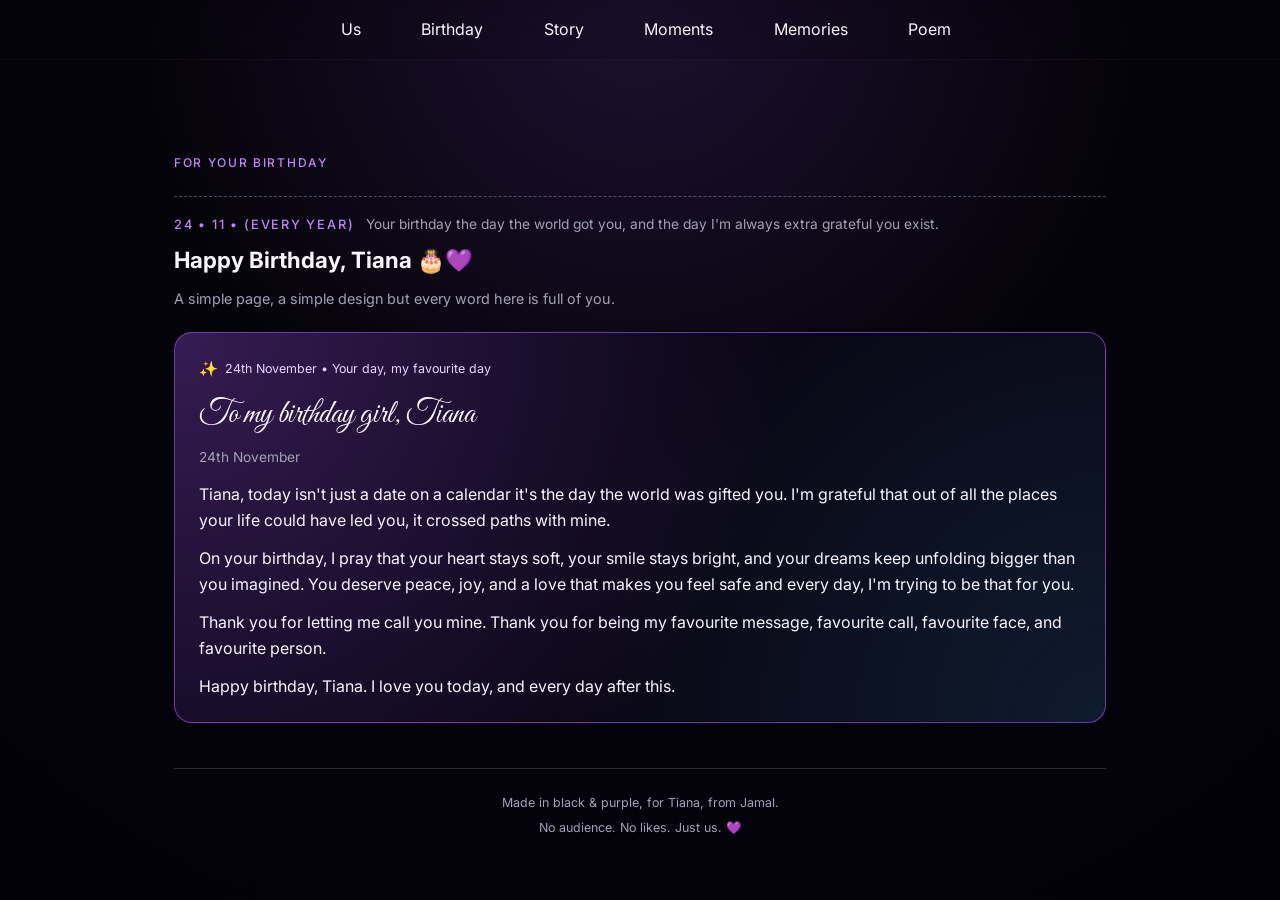
<file: birthday.html>
<!DOCTYPE html>
<html lang="en">

<head>
    <!-- Basic page setup -->
    <meta charset="UTF-8" />
    <title>Happy Birthday, Tiana - Jamal & Tiana</title>

    <!-- Mobile responsiveness - makes the page work on phones and tablets -->
    <meta name="viewport" content="width=device-width, initial-scale=1" />

    <!-- Phone top-bar theming (dark background) -->
    <meta name="theme-color" content="#05030a">
    <meta name="apple-mobile-web-app-status-bar-style" content="black-translucent">

    <!-- Favicon and App Icons -->
    <link rel="icon" type="image/x-icon" href="favicon.ico">
    <link rel="shortcut icon" href="favicon.ico">

    <!-- Google Fonts - beautiful typography for the page -->
    <link href="https://fonts.googleapis.com/css2?family=Inter:wght@300;400;500;600&family=Great+Vibes&display=swap"
        rel="stylesheet">

    <!-- Our custom CSS file - controls all the colors, layouts, and animations -->
    <link rel="stylesheet" href="styles.css">
</head>

<body>
    <!-- full-page loader -->
    <div id="site-loader" class="site-loader" role="status" aria-live="polite" aria-label="Loading">
        <div class="site-loader-inner">
            <svg class="loader-spinner" viewBox="0 0 50 50" aria-hidden="true" role="img" aria-label="Loading">
                <circle class="loader-track" cx="25" cy="25" r="20" stroke-linecap="round"></circle>
                <circle class="loader-arc" cx="25" cy="25" r="20" stroke-linecap="round"></circle>
                <circle class="loader-fill" cx="25" cy="25" r="20" stroke-linecap="round" stroke-dasharray="126" stroke-dashoffset="126"></circle>
            </svg>
            <div class="loader-text">Loading…</div>
        </div>
    </div>

    <!-- NAVIGATION HEADER -->
    <header>
        <nav class="nav">
            <div class="nav-left">
                <!-- The title links back to the main page -->

                <!-- Hamburger menu button (shows on mobile phones) -->
                <button class="nav-toggle" aria-label="Toggle navigation" aria-expanded="false">
                    <span></span>
                    <span></span>
                    <span></span>
                </button>
            </div>

            <!-- Navigation links -->
            <div class="nav-links">
                <a href="index.html#us">Us</a>
                <a href="#birthday">Birthday</a>
                <a href="index.html#story">Story</a>
                <a href="index.html#moments">Moments</a>
                <a href="index.html#gallery">Memories</a>
                <a href="poem.html">Poem</a>
            </div>
        </nav>
    </header>

    <div class="shell">
        <main>
            <!-- BIRTHDAY MESSAGE SECTION -->
            <!-- Special birthday message for Tiana -->
            <section id="birthday">
                <div class="section-label">For your birthday</div>
                <div class="timeline">
                    <div class="timeline-item">
                        <div class="timeline-date">24 • 11 • (every year)</div>
                        <div class="timeline-text">
                            Your birthday the day the world got you, and the day I'm always extra grateful you exist.
                        </div>
                    </div>
                </div>
                <h2 class="section-title">Happy Birthday, Tiana 🎂💜</h2>
                <p class="section-sub">
                    A simple page, a simple design but every word here is full of you.
                </p>

                <div class="birthday-card">
                    <div class="birthday-tag">
                        <span class="icon">✨</span>
                        <span>24th November &bull; Your day, my favourite day</span>
                    </div>

                    <div class="birthday-title">To my birthday girl, Tiana</div>
                    <div class="birthday-date">24th November</div>

                    <p>
                        Tiana, today isn't just a date on a calendar it's the day the world was gifted you.
                        I'm grateful that out of all the places your life could have led you, it crossed paths with
                        mine.
                    </p>
                    <p style="margin-top:0.8rem;">
                        On your birthday, I pray that your heart stays soft, your smile stays bright,
                        and your dreams keep unfolding bigger than you imagined. You deserve peace,
                        joy, and a love that makes you feel safe and every day, I'm trying to be that for you.
                    </p>
                    <p style="margin-top:0.8rem;">
                        Thank you for letting me call you mine. Thank you for being my favourite message,
                        favourite call, favourite face, and favourite person.
                    </p>
                    <p style="margin-top:0.8rem;">
                        Happy birthday, Tiana. I love you today, and every day after this.
                    </p>
                </div>
            </section>
        </main>

        <footer>
            Made in black &amp; purple, for Tiana, from Jamal.
            <span style="display:block; margin-top:0.3rem;">No audience. No likes. Just us. 💜</span>
        </footer>
    </div>

    <!-- nav.js: Handles the hamburger menu and smooth scrolling -->
    <script src="js/nav.js"></script>
    <!-- site/image loader (same behaviour as index) -->
    <script>
        (function(){
            const siteLoader = document.getElementById('site-loader');
            const MIN_SHOW = 420; const startedAt = Date.now();
            function hideSiteLoaderSoon(){ const elapsed = Date.now() - startedAt; const wait = Math.max(0, MIN_SHOW - elapsed); setTimeout(()=>{ if(!siteLoader) return; siteLoader.classList.add('finishing'); const fill = siteLoader.querySelector('.loader-fill'); if(fill){ const done = ()=>{ siteLoader.classList.add('hidden'); setTimeout(()=> siteLoader.remove?.(),420); fill.removeEventListener('transitionend', done); }; fill.addEventListener('transitionend', done); setTimeout(done,700); } else { siteLoader.classList.add('hidden'); setTimeout(()=> siteLoader.remove?.(),420); } }, wait); }
            window.addEventListener('load', hideSiteLoaderSoon, { once: true }); setTimeout(()=>{ if(document.getElementById('site-loader')) hideSiteLoaderSoon(); },7000);
            const prefersReduced = window.matchMedia('(prefers-reduced-motion: reduce)').matches;
            function wrapImage(img){ if(!img||img.closest('.img-wrap')) return img.closest('.img-wrap')||null; const wrap=document.createElement('div'); wrap.className='img-wrap'; img.parentNode.insertBefore(wrap,img); wrap.appendChild(img); const loader=document.createElement('div'); loader.className='img-loader'; loader.setAttribute('aria-hidden','true'); wrap.appendChild(loader); return wrap; }
            function markLoaded(img){ const wrap = img.closest('.img-wrap'); img.classList.remove('loading'); img.classList.add('loaded'); if(wrap){ wrap.classList.remove('loading'); wrap.classList.add('loaded'); }}
            function markError(img){ const wrap = img.closest('.img-wrap'); if(wrap) wrap.classList.add('error'); img.classList.remove('loading'); }
            function processImage(img){ if(!img||img.dataset.__loaderHandled) return; if(img.closest('.gallery-item')||img.closest('.gallery-grid')){ img.dataset.__loaderHandled='1'; return; } img.dataset.__loaderHandled='1'; const wrap = img.closest('.img-wrap')||wrapImage(img); wrap?.classList.add('loading'); img.classList.add('loading'); if(img.complete && img.naturalWidth){ setTimeout(()=>markLoaded(img),80); return; } img.addEventListener('load', ()=>markLoaded(img), { once: true }); img.addEventListener('error', ()=>markError(img), { once: true }); }
            document.querySelectorAll('img').forEach(processImage);
            const mo = new MutationObserver((mutations)=>{ for(const m of mutations){ for(const node of m.addedNodes){ if(node.nodeType!==1) continue; if(node.tagName==='IMG') processImage(node); else node.querySelectorAll && node.querySelectorAll('img').forEach(processImage); } }}); mo.observe(document.body,{ childList:true, subtree:true });
            if(prefersReduced) document.documentElement.classList.add('reduced-motion');
        })();
    </script>
</body>

</html>
</file>
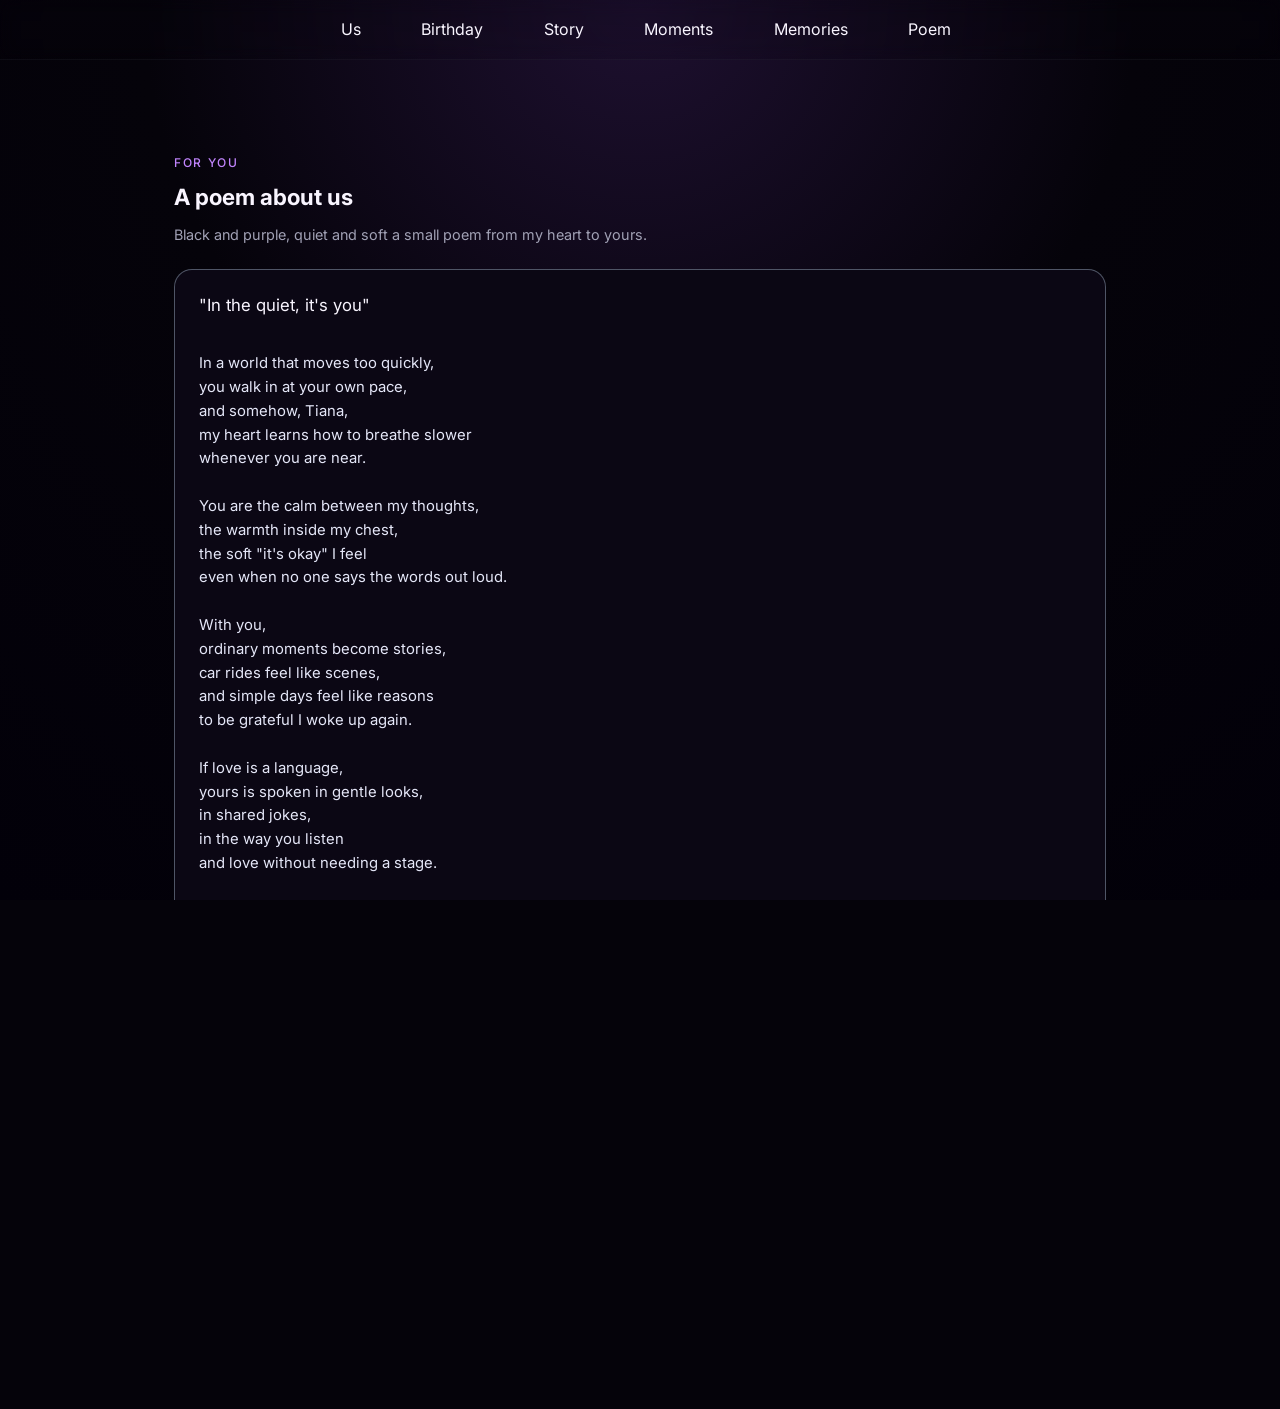
<file: poem.html>
<!DOCTYPE html>
<html lang="en">

<head>
    <!-- Basic page setup -->
    <meta charset="UTF-8" />
    <title>A Poem About Us - Jamal & Tiana</title>

    <!-- Mobile responsiveness - makes the page work on phones and tablets -->
    <meta name="viewport" content="width=device-width, initial-scale=1" />

    <!-- Phone top-bar theming (dark background) -->
    <meta name="theme-color" content="#05030a">
    <meta name="apple-mobile-web-app-status-bar-style" content="black-translucent">

    <!-- Favicon and App Icons -->
    <link rel="icon" type="image/x-icon" href="favicon.ico">
    <link rel="shortcut icon" href="favicon.ico">

    <!-- Google Fonts - beautiful typography for the page -->
    <link href="https://fonts.googleapis.com/css2?family=Inter:wght@300;400;500;600&family=Great+Vibes&display=swap"
        rel="stylesheet">

    <!-- Our custom CSS file - controls all the colors, layouts, and animations -->
    <link rel="stylesheet" href="styles.css">
</head>

<body>
    <!-- full-page loader -->
    <div id="site-loader" class="site-loader" role="status" aria-live="polite" aria-label="Loading">
        <div class="site-loader-inner">
            <svg class="loader-spinner" viewBox="0 0 50 50" aria-hidden="true" role="img" aria-label="Loading">
                <circle class="loader-track" cx="25" cy="25" r="20" stroke-linecap="round"></circle>
                <circle class="loader-arc" cx="25" cy="25" r="20" stroke-linecap="round"></circle>
                <circle class="loader-fill" cx="25" cy="25" r="20" stroke-linecap="round" stroke-dasharray="126" stroke-dashoffset="126"></circle>
            </svg>
            <div class="loader-text">Loading…</div>
        </div>
    </div>

    <!-- NAVIGATION HEADER -->
    <header>
        <nav class="nav">
            <div class="nav-left">
                <!-- The title links back to the main page -->

                <!-- Hamburger menu button (shows on mobile phones) -->
                <button class="nav-toggle" aria-label="Toggle navigation" aria-expanded="false">
                    <span></span>
                    <span></span>
                    <span></span>
                </button>
            </div>

            <!-- Navigation links -->
            <div class="nav-links">
                <a href="index.html#us">Us</a>
                <a href="birthday.html">Birthday</a>
                <a href="index.html#story">Story</a>
                <a href="index.html#moments">Moments</a>
                <a href="index.html#gallery">Memories</a>
                <a href="#poem">Poem</a>
            </div>
        </nav>
    </header>

    <div class="shell">
        <main>
            <!-- POEM SECTION -->
            <!-- A special poem about the relationship -->
            <section id="poem">
                <div class="section-label">For you</div>
                <h2 class="section-title">A poem about us</h2>
                <p class="section-sub">
                    Black and purple, quiet and soft a small poem from my heart to yours.
                </p>

                <div class="poem-card">
                    <div class="poem-title">"In the quiet, it's you"</div>
                    <div class="poem-body">
                        In a world that moves too quickly,
                        you walk in at your own pace,
                        and somehow, Tiana,
                        my heart learns how to breathe slower
                        whenever you are near.

                        You are the calm between my thoughts,
                        the warmth inside my chest,
                        the soft "it's okay" I feel
                        even when no one says the words out loud.

                        With you,
                        ordinary moments become stories,
                        car rides feel like scenes,
                        and simple days feel like reasons
                        to be grateful I woke up again.

                        If love is a language,
                        yours is spoken in gentle looks,
                        in shared jokes,
                        in the way you listen
                        and love without needing a stage.

                        And if I get to spend
                        my tomorrows learning you,
                        your moods, your dreams, your light,
                        then every day from here on out
                        will already be better
                        than anything I imagined.

                        Because in the quiet,
                        when the noise is gone
                        and the world feels small,
                        it's still you, Tiana,
                        it's always you.
                    </div>
                    <div class="poem-sign">
                        — Jamal
                    </div>
                </div>
            </section>
        </main>

        <footer>
            Made in black &amp; purple, for Tiana, from Jamal.
            <span style="display:block; margin-top:0.3rem;">No audience. No likes. Just us. 💜</span>
        </footer>
    </div>

    <!-- nav.js: Handles the hamburger menu and smooth scrolling -->
    <script src="js/nav.js"></script>
    <!-- site/image loader (same behaviour as index) -->
    <script>
        (function(){
            const siteLoader = document.getElementById('site-loader');
            const MIN_SHOW = 420; const startedAt = Date.now();
            function hideSiteLoaderSoon(){ const elapsed = Date.now() - startedAt; const wait = Math.max(0, MIN_SHOW - elapsed); setTimeout(()=>{ if(!siteLoader) return; siteLoader.classList.add('finishing'); const fill = siteLoader.querySelector('.loader-fill'); if(fill){ const done = ()=>{ siteLoader.classList.add('hidden'); setTimeout(()=> siteLoader.remove?.(),420); fill.removeEventListener('transitionend', done); }; fill.addEventListener('transitionend', done); setTimeout(done,700); } else { siteLoader.classList.add('hidden'); setTimeout(()=> siteLoader.remove?.(),420); } }, wait); }
            window.addEventListener('load', hideSiteLoaderSoon, { once: true }); setTimeout(()=>{ if(document.getElementById('site-loader')) hideSiteLoaderSoon(); },7000);
            const prefersReduced = window.matchMedia('(prefers-reduced-motion: reduce)').matches;
            function wrapImage(img){ if(!img||img.closest('.img-wrap')) return img.closest('.img-wrap')||null; const wrap=document.createElement('div'); wrap.className='img-wrap'; img.parentNode.insertBefore(wrap,img); wrap.appendChild(img); const loader=document.createElement('div'); loader.className='img-loader'; loader.setAttribute('aria-hidden','true'); wrap.appendChild(loader); return wrap; }
            function markLoaded(img){ const wrap = img.closest('.img-wrap'); img.classList.remove('loading'); img.classList.add('loaded'); if(wrap){ wrap.classList.remove('loading'); wrap.classList.add('loaded'); }}
            function markError(img){ const wrap = img.closest('.img-wrap'); if(wrap) wrap.classList.add('error'); img.classList.remove('loading'); }
            function processImage(img){ if(!img||img.dataset.__loaderHandled) return; if(img.closest('.gallery-item')||img.closest('.gallery-grid')){ img.dataset.__loaderHandled='1'; return; } img.dataset.__loaderHandled='1'; const wrap = img.closest('.img-wrap')||wrapImage(img); wrap?.classList.add('loading'); img.classList.add('loading'); if(img.complete && img.naturalWidth){ setTimeout(()=>markLoaded(img),80); return; } img.addEventListener('load', ()=>markLoaded(img), { once: true }); img.addEventListener('error', ()=>markError(img), { once: true }); }
            document.querySelectorAll('img').forEach(processImage);
            const mo = new MutationObserver((mutations)=>{ for(const m of mutations){ for(const node of m.addedNodes){ if(node.nodeType!==1) continue; if(node.tagName==='IMG') processImage(node); else node.querySelectorAll && node.querySelectorAll('img').forEach(processImage); } }}); mo.observe(document.body,{ childList:true, subtree:true });
            if(prefersReduced) document.documentElement.classList.add('reduced-motion');
        })();
    </script>
</body>

</html>
</file>
<file: styles.css>
:root {
    --bg-main: #05030a;
    --bg-card: #0b0714;
    --accent: #a855f7;
    --accent-soft: #c084fc;
    --text-main: #f9f5ff;
    --text-muted: #a1a1b5;
    --border-subtle: rgba(148, 163, 184, 0.25);
    --radius-lg: 18px;
    --radius-pill: 999px;
    --shadow-soft: 0 18px 40px rgba(0, 0, 0, 0.55);
    --header-offset: 120px;
}

/* RESET / BASE - Default styles for ALL elements on the page
   Removes default margins and padding, and sets consistent box sizing */

* {
    margin: 0;
    padding: 0;
    box-sizing: border-box;
}

html {
    scroll-behavior: smooth;
}

html,
body {
    margin: 0;
    padding: 0;
    height: 100%;
    min-height: 100%;
    background-color: #05030a !important;
    /* solid black base behind everything */
    color: #f9f5ff;
    overflow-x: hidden;
}

/* iPhone notch safe area */
body {
    padding-top: env(safe-area-inset-top);
    min-height: 100vh;
    font-family: "Inter", system-ui, sans-serif;
    background-color: #05030a;
    background: radial-gradient(circle at top, #1e1030 0, #05030a 45%, #020009 100%);
    color: var(--text-main);
    -webkit-font-smoothing: antialiased;
    line-height: 1.6;
    overflow-x: hidden;
    /* stops sideways scroll / white edge */
}

a {
    text-decoration: none;
    color: inherit;
}

.shell {
    max-width: 980px;
    margin: 0 auto;
    padding: 1.5rem 1.5rem 3rem;
    overflow: visible;
}

main {
    padding-top: 1.5rem;
    overflow: visible;
}

section {
    margin: 2.8rem 0;
    scroll-margin-top: var(--header-offset);
    /* offset for sticky header */
    overflow: visible;
}

/* HEADER / NAV -------------------------------------------------- */

header {
    position: sticky;
    top: 0;
    z-index: 50;
    /* subtle translucent header so page content shows through */
    backdrop-filter: blur(8px);
    background: linear-gradient(to bottom, rgba(5, 3, 10, 0.22), rgba(5, 3, 10, 0.12));
    border-bottom: 1px solid rgba(148, 163, 184, 0.06);
}

/* --- NAVIGATION BASE --- */

.nav {
    max-width: 980px;
    margin: 0 auto;
    padding: 0.75rem 1.5rem; /* restored compact vertical padding */
    display: flex;
    justify-content: space-between;
    align-items: center;
    gap: 0.75rem;
}

.nav-left {
    display: flex;
    align-items: center;
    gap: 0.75rem;
}

.nav-title {
    font-size: 0.9rem;
    letter-spacing: 0.06em;
    text-transform: uppercase;
    color: var(--text-muted);
}

a.nav-title {
    text-decoration: none;
    transition: color 0.2s ease;
}

a.nav-title:hover {
    color: var(--accent-soft);
}

.nav-links {
    display: flex;
    justify-content: space-around; /* evenly breathe between items */
    width: min(860px, 72%);
    margin: 0 auto; /* center the group inside the header */
    gap: 0; /* spacing handled by space-around */
}

.nav-links a {
    padding: 0.3rem 0.8rem;
    transition: none;
    border: none;
    background: none;
    color: var(--text-main);
    position: relative;
    display: inline-block;
}

.nav-links a:hover {
    background: linear-gradient(90deg, 
        var(--text-main) 0%,
        var(--accent-soft) 25%,
        var(--accent-soft) 50%,
        var(--text-main) 75%,
        var(--text-main) 100%
    );
    background-size: 200% 100%;
    -webkit-background-clip: text;
    -webkit-text-fill-color: transparent;
    background-clip: text;
    animation: purpleFlowThrough 0.6s ease-in-out;
}

/* --- HAMBURGER BUTTON --- */

.nav-toggle {
    display: none;
    /* hidden on desktop */
    width: 34px;
    height: 34px;
    border-radius: 999px;
    border: 1px solid rgba(148, 163, 184, 0.6);
    background: rgba(15, 23, 42, 0.9);
    align-items: center;
    justify-content: center;
    flex-direction: column;
    gap: 4px;
    padding: 0;
    cursor: pointer;
}

.nav-toggle span {
    width: 16px;
    height: 2px;
    border-radius: 999px;
    background: #e5e7f8;
    transition: transform 0.2s ease, opacity 0.2s ease;
}

/* --- MOBILE LAYOUT --- */

@media (max-width: 720px) {

    :root { --header-offset: 88px; }

    .nav {
        flex-direction: column;
        align-items: stretch;
        padding: 0.75rem 1.1rem;
    }

    .nav-left {
        justify-content: space-between;
    }

    .nav-toggle {
        display: inline-flex;
        /* show hamburger on mobile */
    }

    .nav-links {
        width: 100%;
        flex-direction: column;
        gap: 0.4rem;
        margin-top: 0.5rem;

        /* collapsed state */
        max-height: 0;
        overflow: hidden;
        opacity: 0;
        transform: translateY(-6px);
        transition:
            max-height 0.25s ease,
            opacity 0.2s ease,
            transform 0.2s ease;
    }

    /* Expanded menu when nav has .nav-open */
    .nav.nav-open .nav-links {
        max-height: 260px;
        /* enough for all links */
        opacity: 1;
        transform: translateY(0);
    }

    /* Small visual tweak: highlight active state of hamburger */
    .nav.nav-open .nav-toggle span:nth-child(1) {
        transform: translateY(3px) rotate(45deg);
    }

    .nav.nav-open .nav-toggle span:nth-child(2) {
        opacity: 0;
    }

    .nav.nav-open .nav-toggle span:nth-child(3) {
        transform: translateY(-3px) rotate(-45deg);
    }
}


/* HERO ---------------------------------------------------------- */

.hero {
    display: grid;
    grid-template-columns: minmax(0, 1.2fr) minmax(0, 1fr);
    gap: 2.5rem;
    align-items: center;
}

.hero-left {
    display: flex;
    flex-direction: column;
    gap: 1rem;
}

.pill {
    display: inline-flex;
    align-items: center;
    gap: 0.5rem;
    padding: 0.3rem 1rem;
    border-radius: var(--radius-pill);
    border: 1px solid rgba(148, 163, 184, 0.35);
    background: radial-gradient(circle at top left, rgba(168, 85, 247, 0.14), rgba(15, 23, 42, 0.96));
    font-size: 0.75rem;
    color: var(--text-muted);
    align-self: start;
    margin-bottom: 0.8rem;
    margin-top: -6.9rem;
}

.pill-dot {
    width: 8px;
    height: 8px;
    border-radius: 999px;
    background: var(--accent);
    box-shadow: 0 0 12px rgba(168, 85, 247, 0.9);
}

.names-script {
    font-family: "Great Vibes", cursive;
    font-size: clamp(2.6rem, 4vw, 3.2rem);
    font-weight: 400;
    color: #fdf4ff;
}

.hero-sub {
    font-size: 0.96rem;
    color: var(--text-muted);
    max-width: 32rem;
}

.hero-meta {
    display: flex;
    flex-wrap: wrap;
    gap: 0.55rem;
    margin-top: 0.2rem;
    font-size: 0.8rem;
}

.hero-meta span {
    padding: 0.22rem 0.6rem;
    border-radius: var(--radius-pill);
    border: 1px solid rgba(148, 163, 184, 0.35);
    background: rgba(15, 23, 42, 0.85);
}

/* HERO PHOTO CARD ----------------------------------------------- */

.hero-photo-card {
    background: radial-gradient(circle at top, rgba(88, 28, 135, 0.6), rgba(15, 23, 42, 0.96));
    border-radius: 22px;
    padding: 0.8rem;
    border: 1px solid rgba(148, 163, 184, 0.3);
    box-shadow: var(--shadow-soft);
    display: flex;
    flex-direction: column;
    gap: 0.6rem;
    cursor: pointer;
    transition: border-color 0.25s ease, box-shadow 0.25s ease;
}

.hero-photo-card:hover {
    border-color: rgba(168, 85, 247, 0.6);
    animation: breatheGallery 2s ease-in-out infinite;
}

.hero-photo-card-inner {
    border-radius: 16px;
    overflow: hidden;
    aspect-ratio: 1;
    border: 1px solid rgba(15, 23, 42, 0.95);
    background: #020617;
}

.hero-photo-card-inner img {
    width: 100%;
    height: 100%;
    object-fit: cover;
    display: block;
    transition: transform 0.3s ease;
}

.hero-photo-card:hover .hero-photo-card-inner img {
    animation: breatheImagePulse 2s ease-in-out infinite;
}

.hero-photo-caption {
    font-size: 0.78rem;
    color: var(--text-muted);
    display: flex;
    justify-content: space-between;
    align-items: center;
    gap: 0.4rem;
}

.hero-photo-caption span.label {
    text-transform: uppercase;
    font-size: 0.68rem;
    letter-spacing: 0.12em;
    color: #e9d5ff;
}

/* SECTION HEADINGS ---------------------------------------------- */

.section-label,
.moment-label,
.timeline-date {
    font-size: 0.75rem;
    letter-spacing: 0.14em;
    text-transform: uppercase;
    color: var(--accent-soft);
    margin-bottom: 0.4rem;
    font-weight: 500;
    opacity: 0;
    transform: translateY(6px);
    animation: labelFade 0.8s ease-out forwards;
}

.moment-label,
.timeline-date {
    animation-delay: 0.1s;
}

.section-label:hover,
.moment-label:hover,
.timeline-date:hover {
    text-shadow: 0 0 6px rgba(168, 85, 247, 0.65);
    transform: translateY(0) scale(1.04);
    transition: all 0.25s ease;
}

.section-title {
    font-size: 1.4rem;
    margin-bottom: 0.55rem;
}

.section-sub {
    font-size: 0.9rem;
    color: var(--text-muted);
    max-width: 32rem;
    margin-bottom: 1.4rem;
}

/* CARD LAYOUT --------------------------------------------------- */

.card-row {
    display: grid;
    grid-template-columns: minmax(0, 1.1fr) minmax(0, 1fr);
    gap: 1.6rem;
}

.card {
    background: var(--bg-card);
    border-radius: var(--radius-lg);
    padding: 1.3rem;
    border: 1px solid var(--border-subtle);
}

.card h3 {
    font-size: 1.05rem;
    margin-bottom: 0.6rem;
}

.card p+p {
    margin-top: 0.7rem;
}

.quote {
    border-left: 2px solid var(--accent);
    padding-left: 0.75rem;
    font-size: 0.9rem;
    color: var(--text-muted);
    margin-top: 0.85rem;
    font-style: italic;
}

/* BIRTHDAY SECTION ---------------------------------------------- */

.birthday-card {
    border-radius: var(--radius-lg);
    padding: 1.4rem 1.5rem;
    border: 1px solid rgba(168, 85, 247, 0.6);
    background:
        radial-gradient(circle at top left, rgba(168, 85, 247, 0.28), transparent 60%),
        radial-gradient(circle at bottom right, rgba(56, 189, 248, 0.12), transparent 55%),
        rgba(10, 6, 20, 0.96);
}

.birthday-tag {
    display: inline-flex;
    align-items: center;
    gap: 0.45rem;
    font-size: 0.78rem;
    color: #e9d5ff;
    margin-bottom: 0.6rem;
}

.birthday-tag .icon {
    font-size: 0.95rem;
}

.birthday-title {
    font-family: "Great Vibes", cursive;
    font-size: 2rem;
    margin-bottom: 0.25rem;
}

.birthday-date {
    font-size: 0.86rem;
    color: var(--text-muted);
    margin-bottom: 0.9rem;
}

/* POEM ---------------------------------------------------------- */

.poem-card {
    background: var(--bg-card);
    border-radius: var(--radius-lg);
    padding: 1.4rem 1.5rem;
    border: 1px solid rgba(148, 163, 184, 0.5);
}

.poem-title {
    font-size: 1.05rem;
    margin-bottom: 0.6rem;
}

.poem-body {
    font-size: 0.93rem;
    white-space: pre-line;
    color: #e5e7f8;
}

.poem-sign {
    margin-top: 1rem;
    font-size: 0.86rem;
    color: var(--text-muted);
}

/* MOMENTS ------------------------------------------------------- */

.moments-grid {
    display: grid;
    grid-template-columns: repeat(2, minmax(0, 1fr));
    gap: 1.2rem;
}

.moment-card {
    background: var(--bg-card);
    border-radius: var(--radius-lg);
    padding: 1rem 1.05rem;
    border: 1px solid var(--border-subtle);
    font-size: 0.9rem;
}

.moment-title {
    font-size: 0.98rem;
    color: #e9d5ff;
    margin-bottom: 0.35rem;
}

.moment-label-header {
    display: flex;
    align-items: center;
    justify-content: space-between;
    gap: 1rem;
    margin-bottom: 0.3rem;
}

.moment-header {
    display: flex;
    align-items: center;
    justify-content: space-between;
    gap: 1rem;
    margin-bottom: 0.5rem;
}

.moment-date-btn {
    padding: 0.25rem 0.75rem;
    border-radius: 999px;
    border: 1px solid rgba(168, 85, 247, 0.5);
    background: rgba(168, 85, 247, 0.1);
    color: var(--accent-soft);
    font-size: 0.7rem;
    letter-spacing: 0.08em;
    text-transform: uppercase;
    cursor: pointer;
    white-space: nowrap;
    transition: all 0.2s ease;
    flex-shrink: 0;
}

.moment-date-btn:hover {
    background: rgba(168, 85, 247, 0.2);
    border-color: rgba(168, 85, 247, 0.8);
    color: #f9f5ff;
}

.moment-date-btn.active {
    background: rgba(168, 85, 247, 0.2);
    border-color: rgba(168, 85, 247, 0.8);
    color: #f9f5ff;
}

.moment-date-display {
    font-size: 0.85rem;
    color: var(--accent-soft);
    margin-bottom: 0.75rem;
    padding: 0.5rem 0.75rem;
    background: rgba(168, 85, 247, 0.08);
    border-left: 2px solid var(--accent);
    border-radius: 0 4px 4px 0;
    animation: slideDown 0.2s ease;
}

@keyframes slideDown {
    from {
        opacity: 0;
        transform: translateY(-0.5rem);
    }
    to {
        opacity: 1;
        transform: translateY(0);
    }
}

.moments-controls {
    margin-top: 1.2rem;
    display: flex;
    justify-content: space-between;
    gap: 0.75rem;
}

.moments-controls button {
    flex: 1;
    display: inline-flex;
    align-items: center;
    justify-content: center;
    min-width: 140px;
    padding: 0.5rem 0.95rem;
    border-radius: 999px;
    border: 1px solid rgba(255,255,255,0.06);
    background: linear-gradient(180deg, rgba(255,255,255,0.02), rgba(34,24,53,0.10));
    color: #f3eef8;
    font-weight: 600;
    font-size: 0.9rem;
    letter-spacing: 0.06em;
    box-shadow: 0 6px 18px rgba(0,0,0,0.45), inset 0 1px 0 rgba(255,255,255,0.02);
    transition: transform .18s cubic-bezier(.2,.9,.2,1), box-shadow .18s, opacity .18s;
    position: relative;
    overflow: hidden;
    cursor: pointer;
    z-index: 0; /* allow liquid layer behind text */
}

/* liquid fill base layer */
.moments-controls button::before {
    content: "";
    position: absolute;
    inset: 0;
    background:
        radial-gradient(160% 220% at 0% 0%, rgba(255,255,255,0.22) 0%, rgba(219,180,255,0.22) 20%, transparent 45%),
        radial-gradient(200% 260% at 100% 100%, rgba(120,60,160,0.95) 0%, rgba(65,27,99,0.98) 45%, rgba(24,12,40,1) 100%);
    transform: translateX(-110%);
    transition: transform 1.4s cubic-bezier(.19,1,.22,1); /* even slower, smoother fill */
    pointer-events: none;
    z-index: -1; /* ensure liquid sits fully behind text */
    opacity: 0.75; /* soften so text stays very readable */
}

/* keep button contents above the liquid layer */
.moments-controls button > * {
    position: relative;
    z-index: 1;
}

/* default: fill from left → right on hover */
.moments-controls button:hover::before:not(:disabled) {
    transform: translateX(0);
}

/* gallery-specific direction: next fills left→right, prev fills right→left */
.moments-controls #gallery-next::before {
    transform: translateX(-110%);
}

.moments-controls #gallery-prev::before {
    transform: translateX(110%);
}

.moments-controls #gallery-next:hover::before {
    transform: translateX(0);
}

.moments-controls #gallery-prev:hover::before {
    transform: translateX(0);
}

.moments-controls button:hover:not(:disabled) {
    transform: translateY(-3px);
    box-shadow: 0 14px 32px rgba(0,0,0,0.55);
    opacity: 1;
    /* softer, darker purple so it isn't too bright */
    background: linear-gradient(90deg, rgba(120,60,160,0.14), rgba(112,78,160,0.06));
    border-color: rgba(120,60,160,0.35);
    color: #ffffff;
    text-shadow: 0 1px 0 rgba(0,0,0,0.18);
} 

.moments-controls button:disabled {
    opacity: 0.35;
    cursor: default;
    transform: none;
}

.moments-controls .btn-arrow {
    display: inline-block;
    margin-left: .6rem;
    transform-origin: center;
    will-change: transform;
}

@keyframes arrow-bounce { 0%,100% { transform: translateY(0); } 50% { transform: translateY(-3px); } }
@keyframes arrow-breathe { 0%,100% { transform: scale(1); } 50% { transform: scale(1.08); } }

.moments-controls button .btn-arrow { animation: none; transition: transform .18s ease; }
.moments-controls button:hover .btn-arrow, .moments-controls button:focus .btn-arrow { animation: arrow-swing 0.9s ease-in-out infinite; transform-origin: center; }

/* for gallery controls, make the arrow gently push with the liquid instead of swinging */
.moments-controls #gallery-next:hover .btn-arrow,
.moments-controls #gallery-next:focus-visible .btn-arrow {
    animation: none;
    transform: translateX(3px);
}

.moments-controls #gallery-prev:hover .btn-arrow,
.moments-controls #gallery-prev:focus-visible .btn-arrow {
    animation: none;
    transform: translateX(-3px);
}

/* ---------- page loader (full-screen) ---------- */
#site-loader {
  position: fixed;
  inset: 0;
  display: flex;
  align-items: center;
  justify-content: center;
  background: linear-gradient(180deg, rgba(7,5,11,0.98), rgba(12,6,28,0.7));
  z-index: 9999;
  color: #efe9fb;
  transition: opacity .36s ease, visibility .36s ease;
  opacity: 1;
  visibility: visible;
  pointer-events: all;
}
#site-loader.hidden { opacity: 0; visibility: hidden; pointer-events: none; }

.site-loader-inner { text-align: center; transform: translateY(-6px); }
.loader-text { font-size: .95rem; color: rgba(255,255,255,0.86); }

/* spinner SVG — track + rotating arc + fill progress */
.loader-spinner { width: 48px; height: 48px; display: block; margin: 0 auto .6rem; }
.loader-spinner .loader-track { stroke: rgba(255,255,255,0.06); stroke-width: 3; fill: none; }
.loader-spinner .loader-arc { stroke: rgba(255,255,255,0.92); stroke-width: 3; fill: none; stroke-dasharray: 80 126; transform-origin: center; transform: rotate(-90deg); animation: spin 1s linear infinite; stroke-linecap: round; }
.loader-spinner .loader-fill { stroke: var(--accent); stroke-width: 3; fill: none; stroke-dasharray: 126; stroke-dashoffset: 126; transform-origin: center; transform: rotate(-90deg); transition: stroke-dashoffset .48s cubic-bezier(.2,.9,.2,1), opacity .28s ease; opacity: 0; stroke-linecap: round; }

/* when finishing, fade the arc and reveal the filled circle */
.site-loader.finishing .loader-arc { opacity: 0.12; animation-play-state: paused; }
.site-loader.finishing .loader-fill { stroke-dashoffset: 0; opacity: 1; }

@keyframes spin { to { transform: rotate(360deg); } }

@media (prefers-reduced-motion: reduce) {
  .loader-spinner, .img-loader, .moments-controls button .btn-arrow { animation: none !important; }
  .img-wrap img { transition: none !important; }
  .moments-controls button { transition: none; transform: none; }
  /* avoid the fill transition for reduced-motion users */
    .site-loader.finishing .loader-fill { transition: none !important; }
    .moments-controls button::before { transition: none !important; transform: none !important; }
}

/* ---------- per-image skeleton + spinner ---------- */
.img-wrap { position: relative; display: inline-block; overflow: hidden; border-radius: 12px; background: linear-gradient(180deg, rgba(255,255,255,0.01), rgba(255,255,255,0.02)); }
.img-wrap img { display: block; width: 100%; height: auto; transition: filter .45s cubic-bezier(.2,.9,.2,1), transform .45s ease, opacity .45s; backface-visibility: hidden; }
.img-wrap.loading img { filter: blur(8px) saturate(.86); transform: scale(1.02); opacity: .98; }
.img-wrap.loaded img { filter: none; transform: none; opacity: 1; }

/* small centered spinner inside image wrapper */
.img-loader { position: absolute; top: 50%; left: 50%; transform: translate(-50%,-50%); width: 34px; height: 34px; border-radius: 50%; border: 3px solid rgba(255,255,255,0.06); border-top-color: rgba(255,255,255,0.78); box-shadow: 0 8px 26px rgba(0,0,0,0.5); opacity: 1; transition: opacity .36s ease, transform .36s ease; pointer-events: none; }
.img-wrap.loaded .img-loader { opacity: 0; transform: translate(-50%,-50%) scale(.96); pointer-events: none; }

/* error appearance for failed images */
.img-wrap.error { background: linear-gradient(180deg, rgba(40,12,18,0.55), rgba(20,10,30,0.55)); }
.img-wrap.error img { opacity: .45; filter: grayscale(.6) blur(1px); }

/* respect reduced motion */
@media (prefers-reduced-motion: reduce) {
  .loader-spinner, .img-loader, .moments-controls button .btn-arrow { animation: none !important; }
  .img-wrap img { transition: none !important; }
  .moments-controls button { transition: none; transform: none; }
}

/* TIMELINE ------------------------------------------------------ */

.timeline {
    margin-top: 1.5rem;
    border-top: 1px dashed rgba(148, 163, 184, 0.45);
    padding-top: 1rem;
    display: grid;
    gap: 0.75rem;
    font-size: 0.86rem;
}

.timeline-item {
    display: grid;
    grid-template-columns: auto minmax(0, 1fr);
    gap: 0.75rem;
    align-items: baseline;
}

.timeline-date {
    font-weight: 500;
    font-size: 0.8rem;
    white-space: nowrap;
}

.timeline-text {
    color: var(--text-muted);
}

/* GALLERY – RESPONSIVE GRID 
   This styling creates the grid layout for photos and videos.
   Shows different number of columns on different screen sizes (responsive design).
   Each gallery item has a breathing animation that pulses when you hover over it. */

.gallery-grid {
    display: grid;
    grid-template-columns: repeat(auto-fill, minmax(260px, 1fr));
    gap: 1.4rem;
    margin-top: 1.8rem;
    padding: 1.5rem 1rem;
    overflow: visible;
}

.gallery-item {
    border-radius: 14px;
    overflow: visible;
    background: #0d0b15;
    border: 1px solid rgba(168, 85, 247, 0.28);
    box-shadow: 0 10px 28px rgba(0, 0, 0, 0.45);
    transition: transform 0.25s ease, box-shadow 0.25s ease, border-color 0.25s ease, filter 0.25s ease;
    opacity: 0;
    cursor: pointer;
    position: relative;
    aspect-ratio: 1;
    /* start hidden */
}

.gallery-item img {
    width: 100%;
    height: 100%;
    object-fit: cover;
    object-position: center;
    display: block;
    transition: transform 0.3s ease;
    border-radius: 14px;
}

/* Reframe specific gallery items to show desired areas */
.gallery-item[data-gallery="gallery-7"] img {
    object-position: center top;
}

.gallery-item[data-gallery="gallery-13"] img {
    object-position: center top;
}

.gallery-item[data-gallery="gallery-14"] img {
    object-position: center 25%;
}

.gallery-item[data-gallery="gallery-17"] img {
    object-position: center top;
}

.gallery-item[data-gallery="gallery-24"] img {
    transform: scale(1);
}

.gallery-item:hover {
    border-color: rgba(168, 85, 247, 0.6);
    animation: breatheGallery 2s ease-in-out infinite;
}

.gallery-item:hover img {
    animation: breatheImagePulse 2s ease-in-out infinite;
}

.gallery-item:focus-visible {
    outline: 2px solid var(--accent);
    outline-offset: 2px;
}

.gallery-item.is-visible {
    opacity: 1;
    animation: galleryFadeUp 0.6s ease-out forwards;
}

/* VIDEO THUMBNAIL ICON */
.gallery-item.gallery-video::after {
    content: '';
    position: absolute;
    top: 0;
    left: 0;
    right: 0;
    bottom: 0;
    background: rgba(0, 0, 0, 0.3);
    opacity: 0;
    transition: opacity 0.25s ease;
    pointer-events: none;
    border-radius: 14px;
}

.gallery-item.gallery-video:hover::after {
    opacity: 1;
}

.video-icon {
    position: absolute;
    top: 50%;
    left: 50%;
    transform: translate(-50%, -50%);
    font-size: 3rem;
    color: white;
    text-shadow: 0 0 10px rgba(0, 0, 0, 0.8);
    opacity: 0.7;
    transition: opacity 0.25s ease, transform 0.25s ease;
    pointer-events: none;
}

.gallery-item.gallery-video:hover .video-icon {
    opacity: 1;
    transform: translate(-50%, -50%) scale(1.1);
}

/* LIGHTBOX MODAL
   When you click on a photo or video, it opens in this fullscreen modal.
   The dark overlay behind it prevents you from interacting with the page.
   You can close it by clicking the X button or pressing Escape. */
.lightbox-modal {
    position: fixed;
    top: 0;
    left: 0;
    right: 0;
    bottom: 0;
    background: rgba(0, 0, 0, 0.95);
    z-index: 1000;
    display: flex;
    flex-direction: column;
    justify-content: center;
    align-items: center;
    opacity: 0;
    pointer-events: none;
    transition: opacity 0.3s ease;
    backdrop-filter: blur(4px);
    padding: 1rem;
}

.lightbox-modal.active {
    opacity: 1;
    pointer-events: auto;
}

.lightbox-content {
    position: relative;
    display: flex;
    flex-direction: column;
    align-items: center;
    width: 100%;
    max-width: min(560px, 86vw); /* smaller modal so images read as smaller */
    max-height: 85vh;
    animation: lightboxSlideIn 0.4s ease-out;
}

.lightbox-media {
    position: relative; /* allow close button anchored to media */
    width: 100%;
    height: auto;
    max-height: 85vh; /* increased so media reads larger while still fitting below controls */
    display: flex;
    justify-content: center;
    align-items: center;
    border-radius: 8px;
    overflow: hidden; /* contain media inside frame so caption stays below */
    background: #000;
    padding: 1rem; /* breathing room so media appears smaller */
    touch-action: pan-y; /* vertical scroll allowed; horizontal swipes handled in JS */
    cursor: grab;
    user-select: none;
    -webkit-user-drag: none;
}

.lightbox-media.dragging { cursor: grabbing; }

.lightbox-media img,
.lightbox-media video {
    max-width: 100%;
    max-height: 100%; /* fit inside the .lightbox-media container */
    width: auto;
    height: auto;
    object-fit: contain;
    transition: transform 260ms cubic-bezier(.2,.9,.2,1);
    will-change: transform;
    -webkit-user-drag: none;
    user-select: none;
}

/* controls below the image: arrows sit outside the picture frame and flank the caption/counter */
.lightbox-controls-below {
    display: flex;
    align-items: center;
    justify-content: space-between;
    gap: 1rem;
    width: 100%;
    margin-top: 0.6rem;
    z-index: 1003; /* ensure controls + text sit above media shadows */
}

.lightbox-controls-below .lightbox-prev,
.lightbox-controls-below .lightbox-next {
    position: relative; /* override the absolute overlay rules */
    top: auto;
    transform: none;
    background: rgba(255,255,255,0.06);
    border: 1px solid rgba(255,255,255,0.12);
    color: white;
    width: 44px;
    height: 44px;
    border-radius: 8px;
    font-size: 1.25rem;
    display: inline-flex;
    align-items: center;
    justify-content: center;
    box-shadow: 0 8px 22px rgba(0,0,0,0.45);
}

.lightbox-controls-below .lightbox-prev[disabled],
.lightbox-controls-below .lightbox-next[disabled] {
    opacity: 0.35;
    cursor: not-allowed;
}

.lightbox-meta {
    display: flex;
    flex-direction: column;
    align-items: center;
    gap: 4px;
    flex: 1;
    text-align: center;
}

.lightbox-meta .lightbox-caption { color: var(--text-muted); font-size: 0.95rem; }
.lightbox-meta .lightbox-counter { color: var(--text-muted); font-size: 0.85rem; }

/* place the close button at the top-right of the picture frame (just outside it) */
.lightbox-media .lightbox-close {
    position: absolute;
    /* align the X to the exact spot you showed — slightly outside the top-right corner */
    top: -22px;
    right: -22px;
    background: rgba(255,255,255,0.04);
    border: 1px solid rgba(255,255,255,0.12);
    color: #fff;
    width: 38px;
    height: 38px;
    border-radius: 8px;
    font-size: 1.05rem;
    display: flex;
    align-items: center;
    justify-content: center;
    box-shadow: 0 6px 18px rgba(0,0,0,0.5);
    z-index: 1002;
    cursor: pointer;
    transition: transform .12s ease, background .15s ease, color .15s ease;
}

.lightbox-media .lightbox-close:hover {
    transform: scale(1.05);
    background: rgba(255,255,255,0.08);
}
 

/* video sizing handled above (max-width / max-height: 100%) */

.lightbox-close {
    position: absolute;
    top: -40px;
    right: 0;
    background: none;
    border: none;
    color: white;
    font-size: 2rem;
    cursor: pointer;
    padding: 0.5rem;
    z-index: 1001;
    transition: color 0.2s ease, transform 0.2s ease;
}

.lightbox-close:hover {
    color: var(--accent);
    transform: scale(1.15);
}

.lightbox-prev,
.lightbox-next {
    position: absolute;
    top: 50%;
    transform: translateY(-50%);
    background: rgba(255, 255, 255, 0.15);
    border: 1px solid rgba(255, 255, 255, 0.3);
    color: white;
    font-size: 2.5rem;
    cursor: pointer;
    padding: 0.5rem 1rem;
    border-radius: 4px;
    transition: background 0.2s ease, color 0.2s ease;
    z-index: 1001;
    user-select: none;
}

.lightbox-prev:hover:not(:disabled),
.lightbox-next:hover:not(:disabled) {
    background: rgba(168, 85, 247, 0.3);
    color: var(--accent);
}

.lightbox-prev:disabled,
.lightbox-next:disabled {
    opacity: 0.3;
    cursor: not-allowed;
}

.lightbox-prev {
    left: 0;
}

.lightbox-next {
    right: 0;
}

.lightbox-caption {
    color: var(--text-main); /* make caption bright and readable */
    font-size: 0.95rem;
    margin-top: 0.25rem; /* bring it visually closer to the image */
    text-align: center;
    max-width: 520px;
    font-weight: 600;
    text-shadow: 0 1px 0 rgba(0,0,0,0.45);
    animation: fadeInUp 0.5s ease-out;
}

.lightbox-counter {
    color: var(--text-muted);
    font-size: 0.82rem;
    margin-top: 0.15rem;
    animation: fadeInUp 0.6s ease-out;
}
/* MOBILE LIGHTBOX ADJUSTMENTS */
@media (max-width: 768px) {
    .lightbox-modal {
        padding: 1rem 0.5rem;
    }

    .lightbox-content {
        max-width: 100vw;
        max-height: 90vh;
    }

    .lightbox-media img,
    .lightbox-media video {
        max-height: 68vh; /* increased on mobile so media fills more of the viewport */
    }

    /* hide prev/next arrows visually on mobile (gestures primary).
       Buttons remain in the DOM; keyboard navigation and ARIA remain available. */
    .lightbox-controls-below .lightbox-prev,
    .lightbox-controls-below .lightbox-next {
        display: none;
    }

    .lightbox-prev,
    .lightbox-next {
        font-size: 2rem;
        padding: 0.4rem 0.8rem;
    }

    /* mobile: keep close inside media but slightly inset */
    .lightbox-media .lightbox-close {
        top: 8px;
        right: 8px;
        font-size: 1.25rem;
    }

    .pill {
        margin-top: 0;
        margin-bottom: 1rem;
    }
}

/* FOOTER -------------------------------------------------------- */

footer {
    border-top: 1px solid rgba(148, 163, 184, 0.25);
    margin-top: 2.6rem;
    padding-top: 1.5rem;
    font-size: 0.78rem;
    text-align: center;
    color: var(--text-muted);
}

/* Fade-in animation for gallery items */
@keyframes galleryFadeUp {
    from {
        opacity: 0;
        transform: translateY(12px);
    }

    to {
        opacity: 1;
        transform: translateY(0);
    }
}

/* LABEL FADE ANIMATION ----------------------------------------- */

@keyframes labelFade {
    from {
        opacity: 0;
        transform: translateY(6px);
    }

    to {
        opacity: 1;
        transform: translateY(0);
    }
}

/* COLOR FLOW ANIMATION FOR NAV ---------------------------------- */
/* PURPLE FLOW THROUGH TEXT ANIMATION
   When you hover over navigation links, a purple glow flows through the text.
   This creates a smooth, animated effect from left to right across the letters. */
@keyframes purpleFlowThrough {
    0% {
        background-position: -200% center;
    }

    50% {
        background-position: 0% center;
    }

    100% {
        background-position: 200% center;
    }
}


/* BREATHING ANIMATION FOR GALLERY ITEMS
   Gallery photos and videos have a subtle pulsing/breathing effect on hover.
   The items slightly grow larger and glow more intensely, creating a "breathing" effect. */
@keyframes breatheGallery {
    0%, 100% {
        transform: scale(1);
        box-shadow: 0 10px 28px rgba(0, 0, 0, 0.45);
    }

    50% {
        transform: scale(1.04);
        box-shadow: 0 20px 45px rgba(0, 0, 0, 0.55);
    }
}

@keyframes breatheImagePulse {
    0%, 100% {
        transform: scale(1);
    }

    50% {
        transform: scale(1.05);
    }
}

/* LIGHTBOX ANIMATIONS ------------------------------------------ */

@keyframes lightboxSlideIn {
    from {
        opacity: 0;
        transform: scale(0.95);
    }

    to {
        opacity: 1;
        transform: scale(1);
    }
}

@keyframes fadeInUp {
    from {
        opacity: 0;
        transform: translateY(10px);
    }

    to {
        opacity: 1;
        transform: translateY(0);
    }
}

/* RESPONSIVE - Mobile and Tablet Adjustments
   These rules make the page look good on phones and tablets.
   Font sizes, spacing, and layouts adjust for smaller screens.
   The hamburger menu only shows on mobile devices. */

@media (max-width: 780px) {
    .shell {
        padding: 1.3rem 1.1rem 3rem;
    }

    .hero,
    .card-row,
    .moments-grid {
        grid-template-columns: 1fr;
    }

    .hero {
        gap: 1.8rem;
    }

    .hero-photo-card {
        max-width: 320px;
        margin: 0 auto;
    }

    .pill {
        margin-top: 0;
        margin-bottom: 1rem;
    }
}

@media (max-width: 480px) {
    .gallery-grid {
        grid-template-columns: 1fr;
        gap: 1rem;
        padding: 0.25rem;
    }

    .gallery-item {
        border-radius: 10px;
        aspect-ratio: 1;
    }

    .moments-grid {
        gap: 0.8rem;
    }

    .moment-card {
        padding: 0.8rem 0.9rem;
        font-size: 0.85rem;
    }

    .section-title {
        font-size: 1.2rem;
    }

    .card {
        padding: 1rem;
    }

    .moments-controls button {
        padding: 0.45rem 0.7rem;
        font-size: 0.7rem;
    }

    .poem-body {
        font-size: 0.85rem;
        line-height: 1.5;
    }

    .lightbox-close {
        top: -35px;
        font-size: 1.5rem;
    }

    .lightbox-prev,
    .lightbox-next {
        font-size: 1.8rem;
        padding: 0.3rem 0.5rem;
    }
}
</file>
